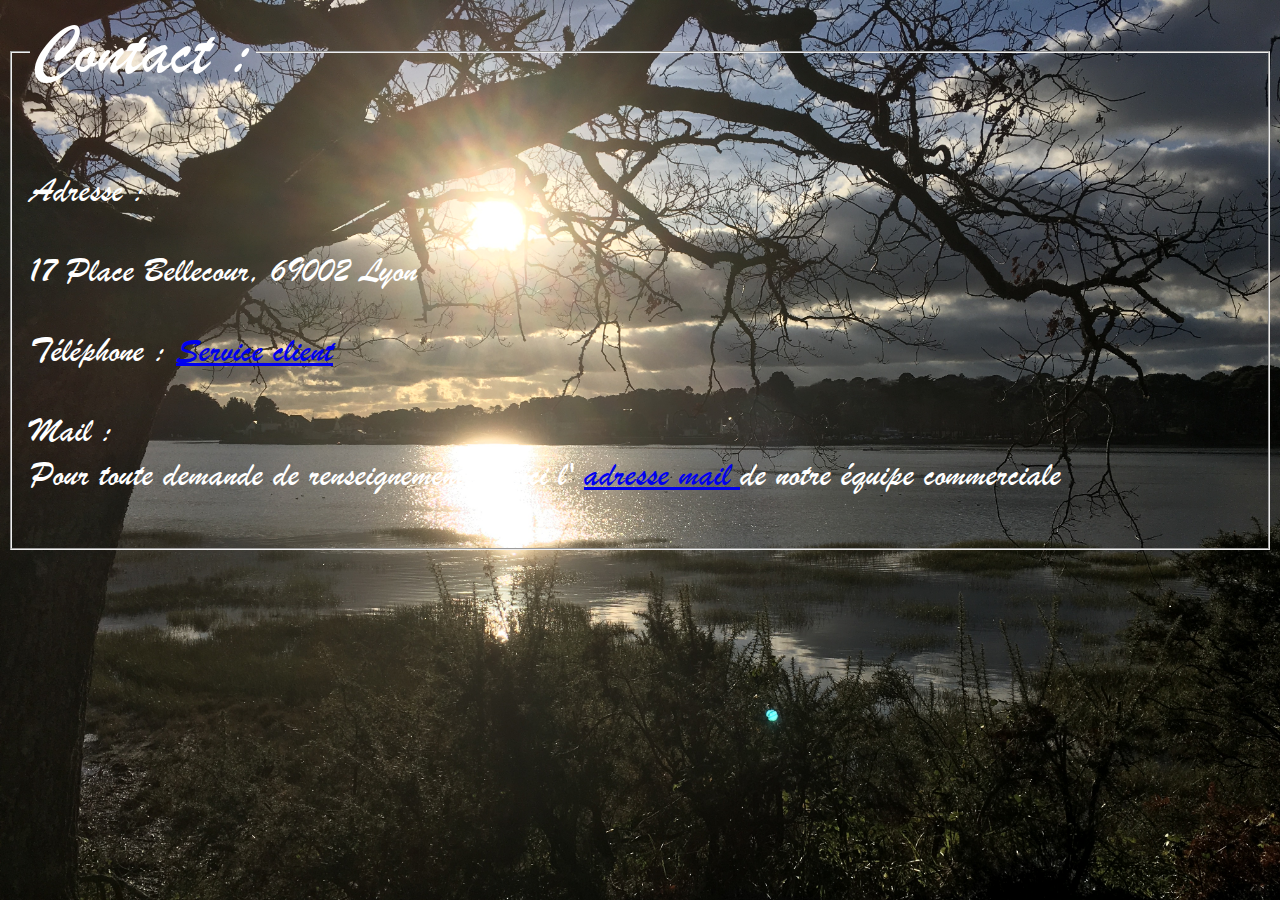
<file: html/contact.html>
<!DOCTYPE html>
<html lang="fr">
    <head>
        <title>Page de contact</title>
        <link rel="stylesheet" media="screen" type="text/css" href="../css/aff.css" />
        <button onclick="topFunction()" id="myBtn" title="Go to top">Top</button>
        <script src="../js/top_button.js"></script>
    </head>
    <body>
        <fieldset>
            <legend>
                Contact :
            </legend>
            <br>
            <p>
                Adresse : 
                <address>
                    17 Place Bellecour, 69002 Lyon
                </address>
            </p>
            <p>
                Téléphone :
                <a href="tel:+33&nbsp4&nbsp78&nbsp44&nbsp08&nbsp32">
                    Service client   
                </a>
            </p>  
            <p>
                Mail :
                <br>
                Pour toute demande de renseignements, voici l'
                <a href="mailto:cpeche@gmail.com?subject=Demande%20de%20renseignements&body=Bonjour,%20je%20souhaiterais%20obtenir%20des%20renseignements%20sur">
                    adresse mail
                </a> 
                de notre équipe commerciale
            </p>
        </fieldset>
    </body>
</html>
</file>
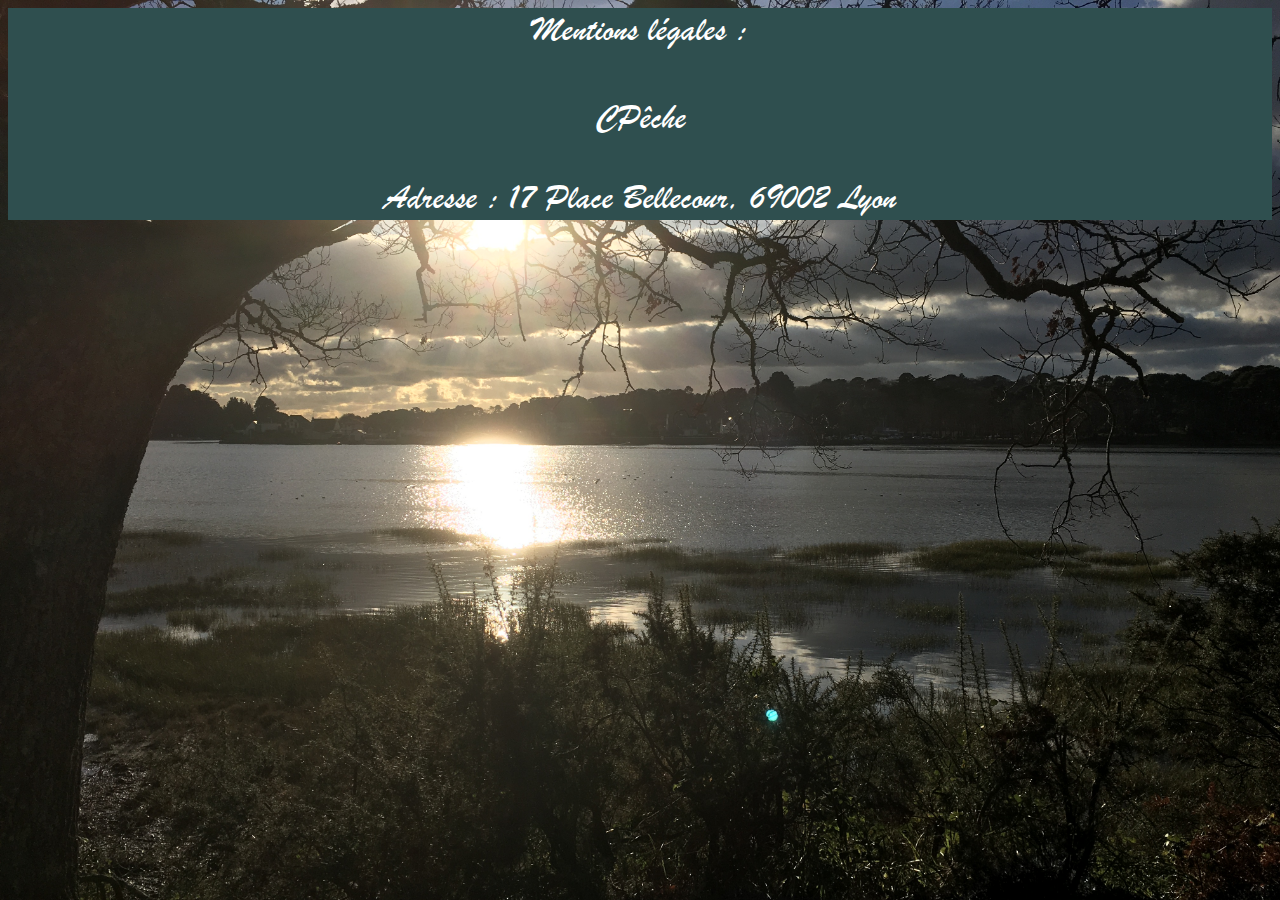
<file: html/footer.html>
<head>
    <link rel="stylesheet" media="screen" type="text/css" href="../css/aff.css" />
</head>
<body>
    <div id="footer">
        <p>
            Mentions légales :
            <br><br>
            CPêche
            <br> 
            <address>
                Adresse : 17 Place Bellecour, 69002 Lyon
            </address>
        </p>
    </div>
</body>
</file>
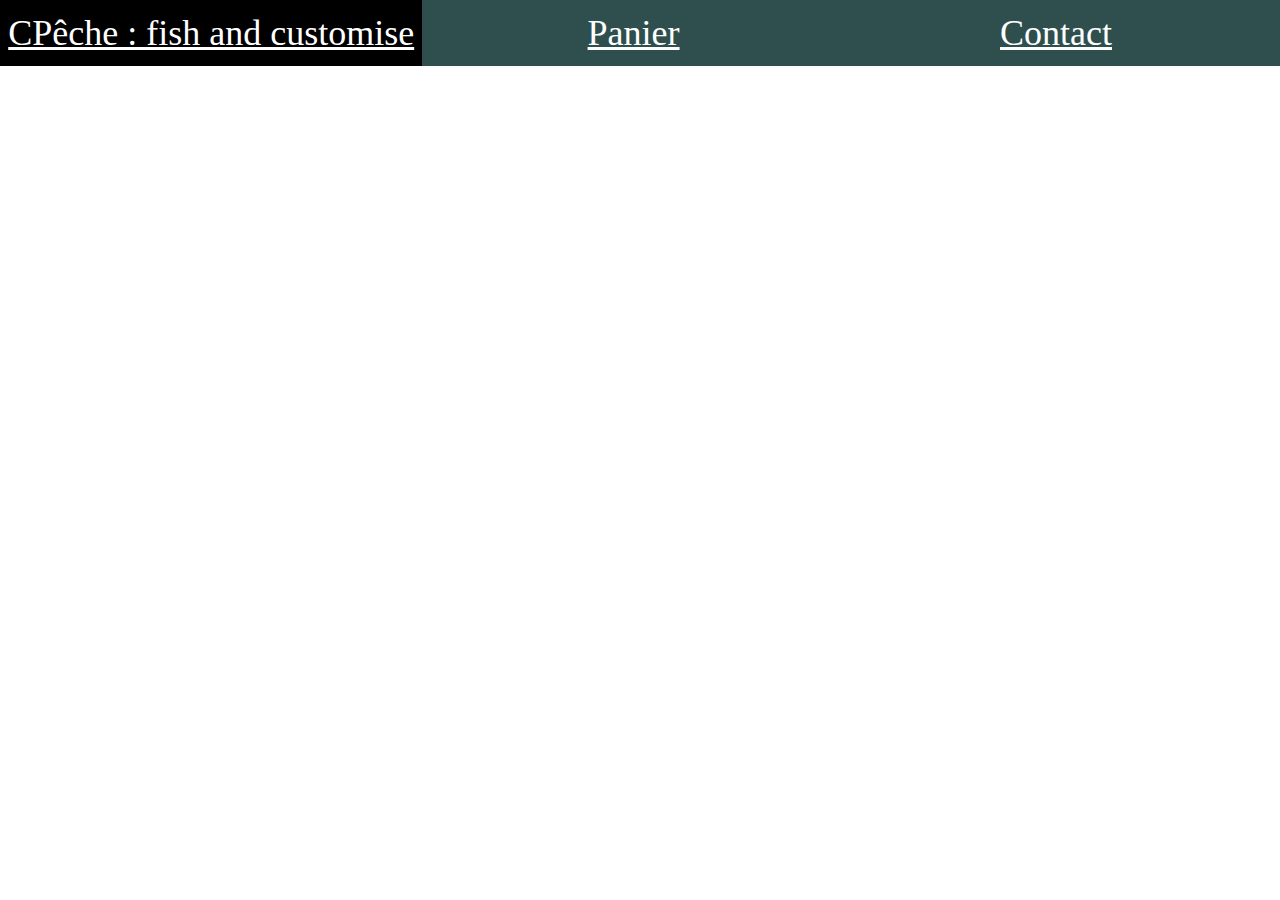
<file: html/header.html>
<head>
    <link rel="stylesheet" media="screen" type="text/css" href="../css/header.css" />
</head>
<body>
    <div id="header">
        <div class="icon-bar">
            <a href="index.html">CPêche : fish and customise</a>
            <a href="panier.html">Panier</a> 
            <a href="contact.html">Contact</a>  
          </div>
    </div>
</body>
</file>
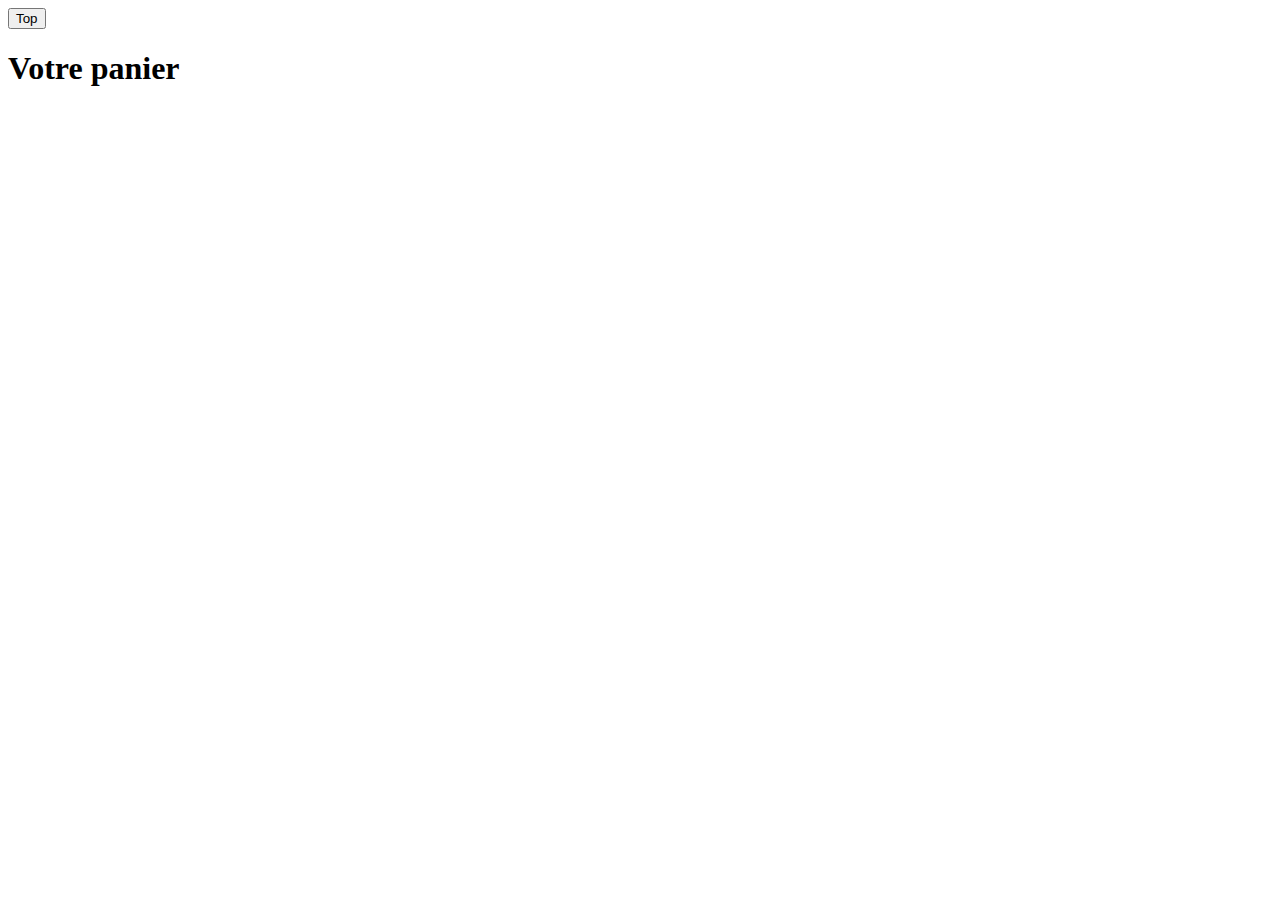
<file: html/panier.html>
<!DOCTYPE html>
<html>
    <head>
        <meta charset="utf-8" />        
        <meta name="viewport" content="width=device-width" />
        <button onclick="topFunction()" id="myBtn" title="Go to top">Top</button>
        <script src="../js/top_button.js"></script>        
        <title>boudet fron CPêche |  panier</title>  
        <header>
            <h1>Votre panier</h1>     
            
        </header>


    </head>
    <body>


    </body>


</html>
</file>
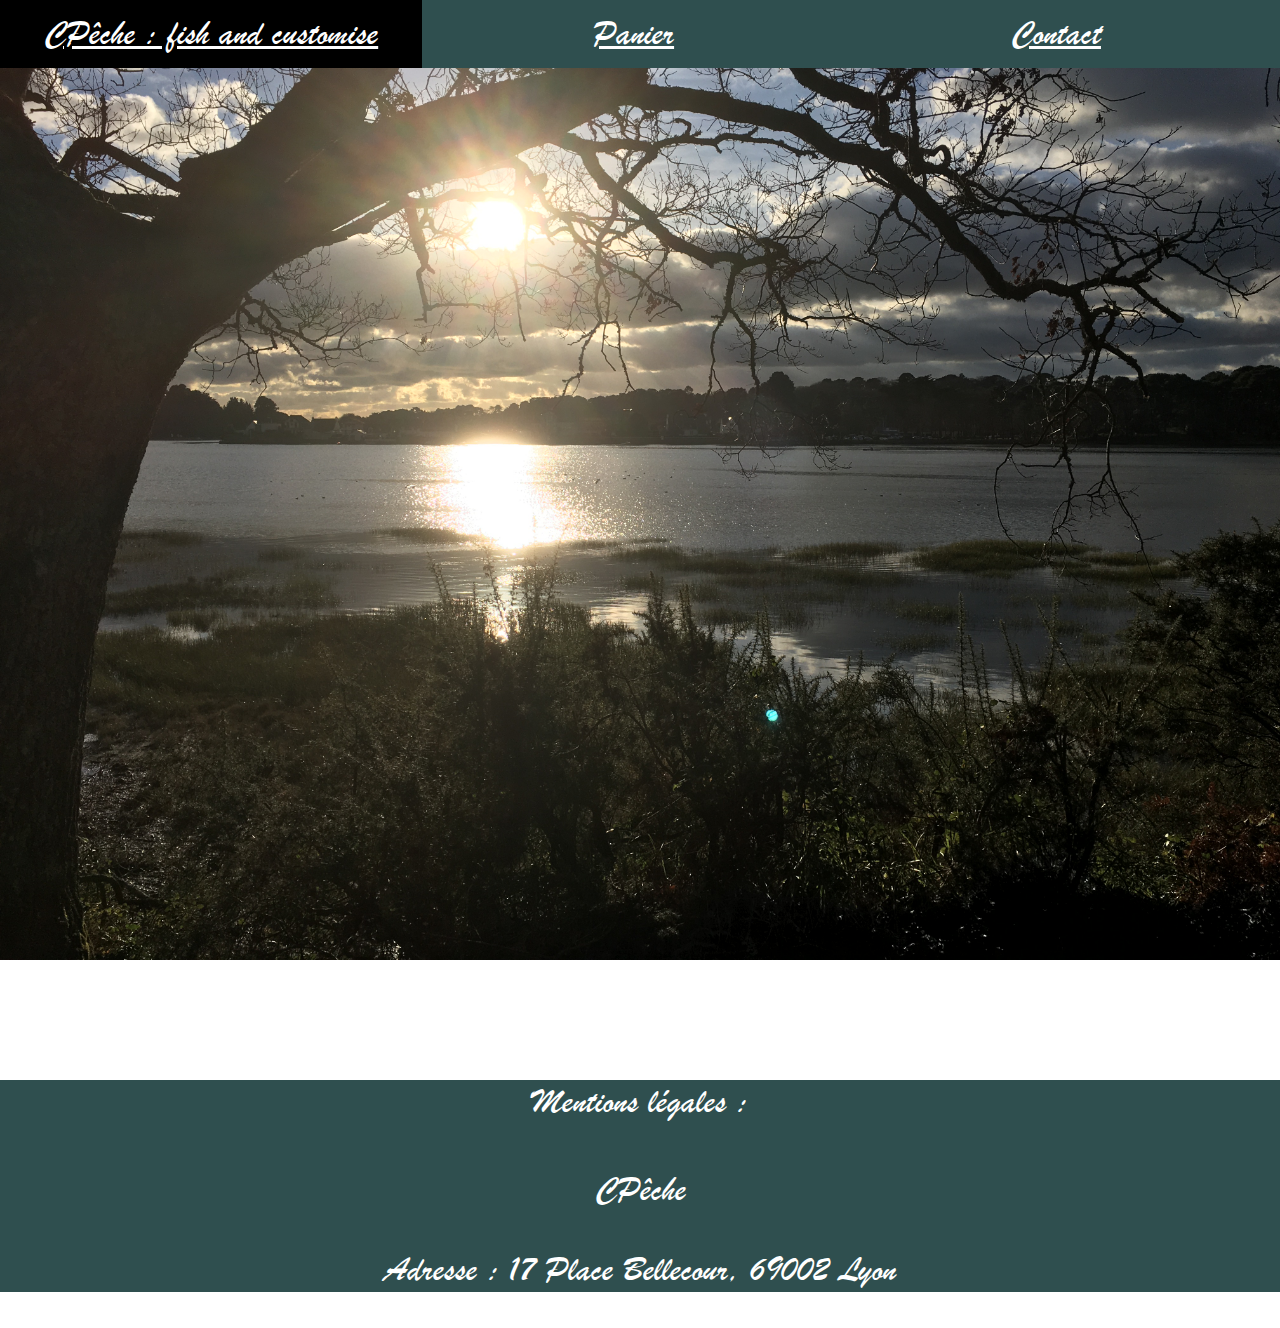
<file: html/personnalisation.html>
<!DOCTYPE html>
<html>
    <head>
        <link rel="stylesheet" media="screen" type="text/css" href="../css/aff.css" />
        <button onclick="topFunction()" id="myBtn" title="Go to top">Top</button>
        <script src="../js/top_button.js"></script>
        <script src="../js/footer.js" defer></script>
        <script src="../js/header.js" defer></script>
    </head>
    <body>
        <div id="header"></div>
        ici on personnalise
        <br><br><br><br><br><br><br><br><br><br><br><br><br><br><br><br><br><br><br><br><br><br><br><br><br><br><br><br><br><br><br><br><br><br><br>
        ciao

        <div id ="footer"></div>
    </body>
</html>
</file>
<file: css/aff.css>
@font-face {
    font-family: 'Brush-Script-MT';
    src: url('BRUSHSCI.TTF') format('truetype');
    font-weight: normal;
    font-style: normal;
}
#newfont{
    font-family:'Brush-Script-MT';
}

p   {
    color: white;
    font-family:Brush-Script-MT;
    font-size:150%; 
}

body {
    color: white;
    font-family:Brush-Script-MT;
    font-size:150%; 
}

legend {
        color:white;
        font-family:Brush-Script-MT;
        font-size: 300%;
}

address{
        color: white;
        font-family:Brush-Script-MT;
        font-size:150%;
}

body{
    background-image: url("../image/fond-peche.JPG");
    background-size: 100%;
    background-repeat: no-repeat;
    background-attachment: fixed;
}

.articles{
    text-align: center;
}

.flex-container{
    display: flex;
    flex-flow: wrap row;
    justify-content: center;
    align-items: center;
}

.flex-container > div {
    width: 33%;
    height: 33%;
}

.inline{
    display: inline;
}

#footer {
    bottom: 0;
    width: 100%;
    background-color: darkslategray;
    color: black;
    text-align: center;
}
#header{
    position: fixed;
    top: 0%;
    width: 100%;
}

#myBtn {
    display: none;
    position: fixed;
    bottom: 20px;
    right: 30px;
    z-index: 99;
    font-size: 18px;
    font-weight: 900;
    border: none;
    outline: none;
    background-color: black;
    color:  white;
    cursor: pointer;
    padding: 15px;
    border-radius: 50px;
}
  
#myBtn:hover {
    background-color: #555;
}
.center{
    text-align: center;
}
</file>
<file: css/header.css>
body {margin:0;}

.icon-bar {
  width: 100%;
  background-color: darkslategray;
  overflow: auto;
}

.icon-bar a {
  float: left;
  width: 33%;
  text-align: center;
  padding: 12px 0;
  transition: all 0.3s ease;
  color: white;
  font-size: 36px;
}

.icon-bar a:hover {
  background-color: #000;
}

.active {
  background-color: #04AA6D;
}
</file>
